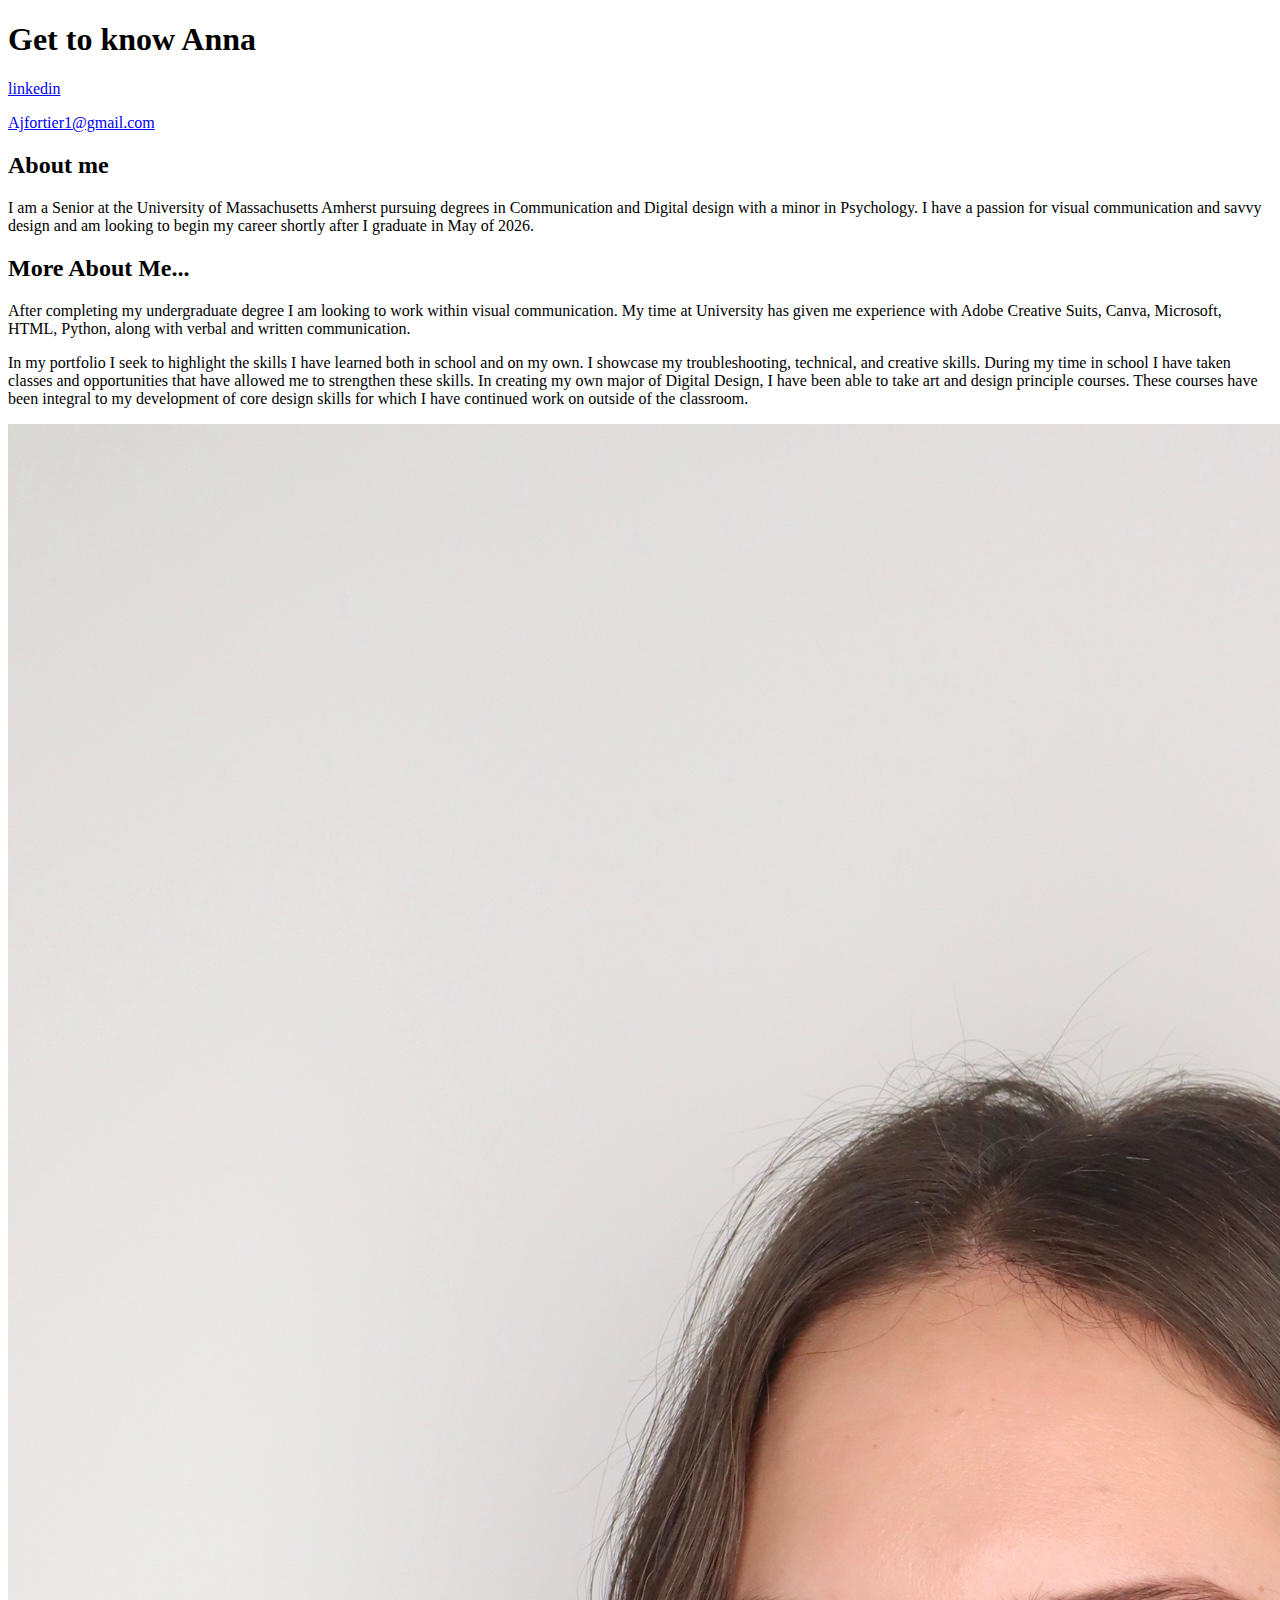
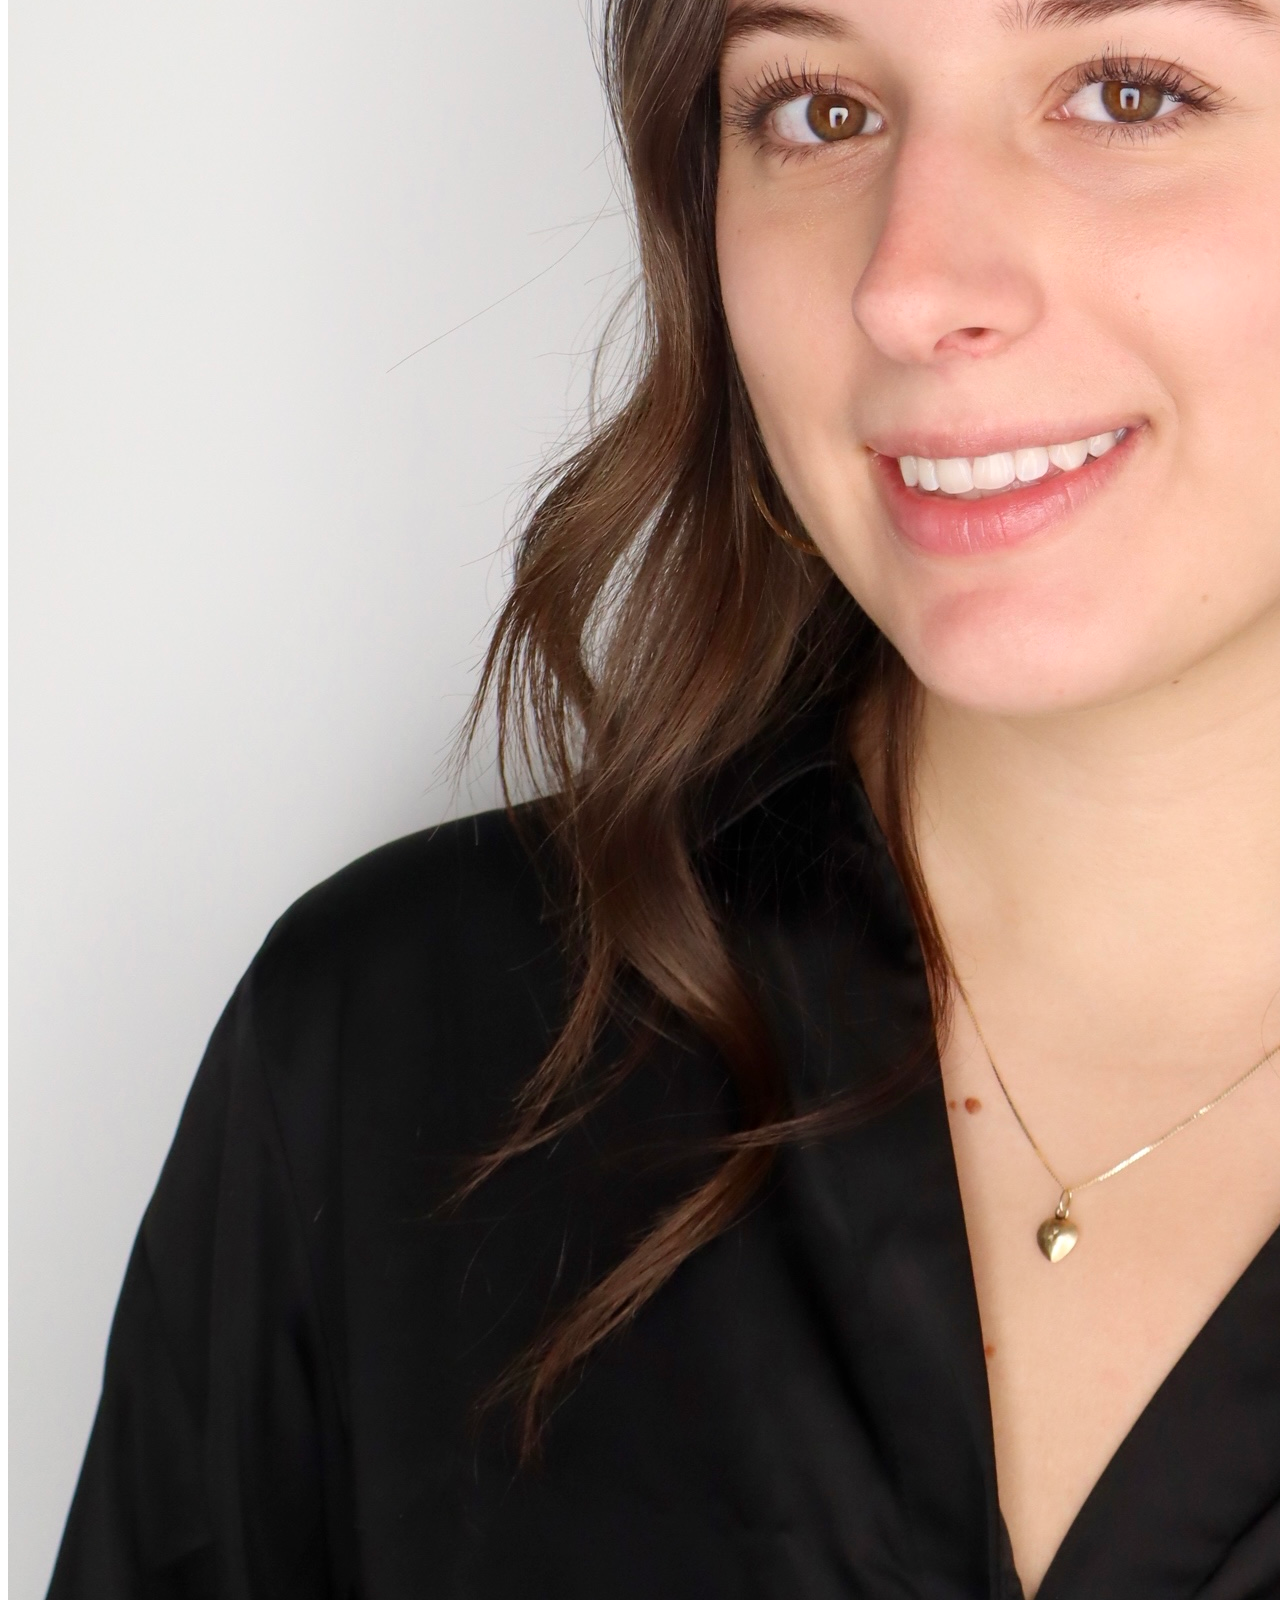
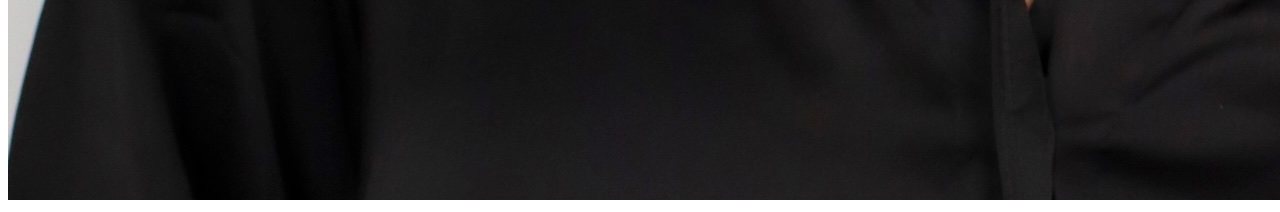
<file: exercise1.html>
<!DOCTYPE html>
<html lang="en">

    <head>
        <meta charset="UTF-8">
        <title>
            Anna Fortier's Bio - Exercise #1
        </title>
    </head>

    <body>

        <h1>
            Get to know Anna
        </h1>
<p>
     <a href="https://www.linkedin.com/in/anna-fortier-131306271/">
        linkedin
     </a>

</p>

<p>
    <a href="mailto:ajfortier@umass.edu">
            Ajfortier1@gmail.com
        </a>
</p>
        
        <h2>
            About me
        </h2>
        <p>
            I am a Senior at the University of Massachusetts Amherst pursuing degrees in Communication and Digital design with a minor in Psychology. I have a passion for visual communication and savvy design and am looking to begin my career shortly after I graduate in May of 2026.  
        </p>

        <h2>
            More About Me... 
        </h2>
        <p>
            After completing my undergraduate degree I am looking to work within visual communication. My time at University has given me experience with Adobe Creative Suits, Canva, Microsoft, HTML, Python, along with verbal and written communication. 
        </p>
        <p>
            In my portfolio I seek to highlight the skills I have learned both in school and on my own. I showcase my troubleshooting, technical, and creative skills. During my time in school I have taken classes and opportunities that have allowed me to strengthen these skills. In creating my own major of Digital Design, I have been able to take art and design principle courses. These courses have been integral to my development of core design skills for which I have continued work on outside of the classroom. 
        </p>

        <img src="../images/headshot.JPG" alt="A headshot of Anna in business casual clothing">




    </body>



</html>
</file>
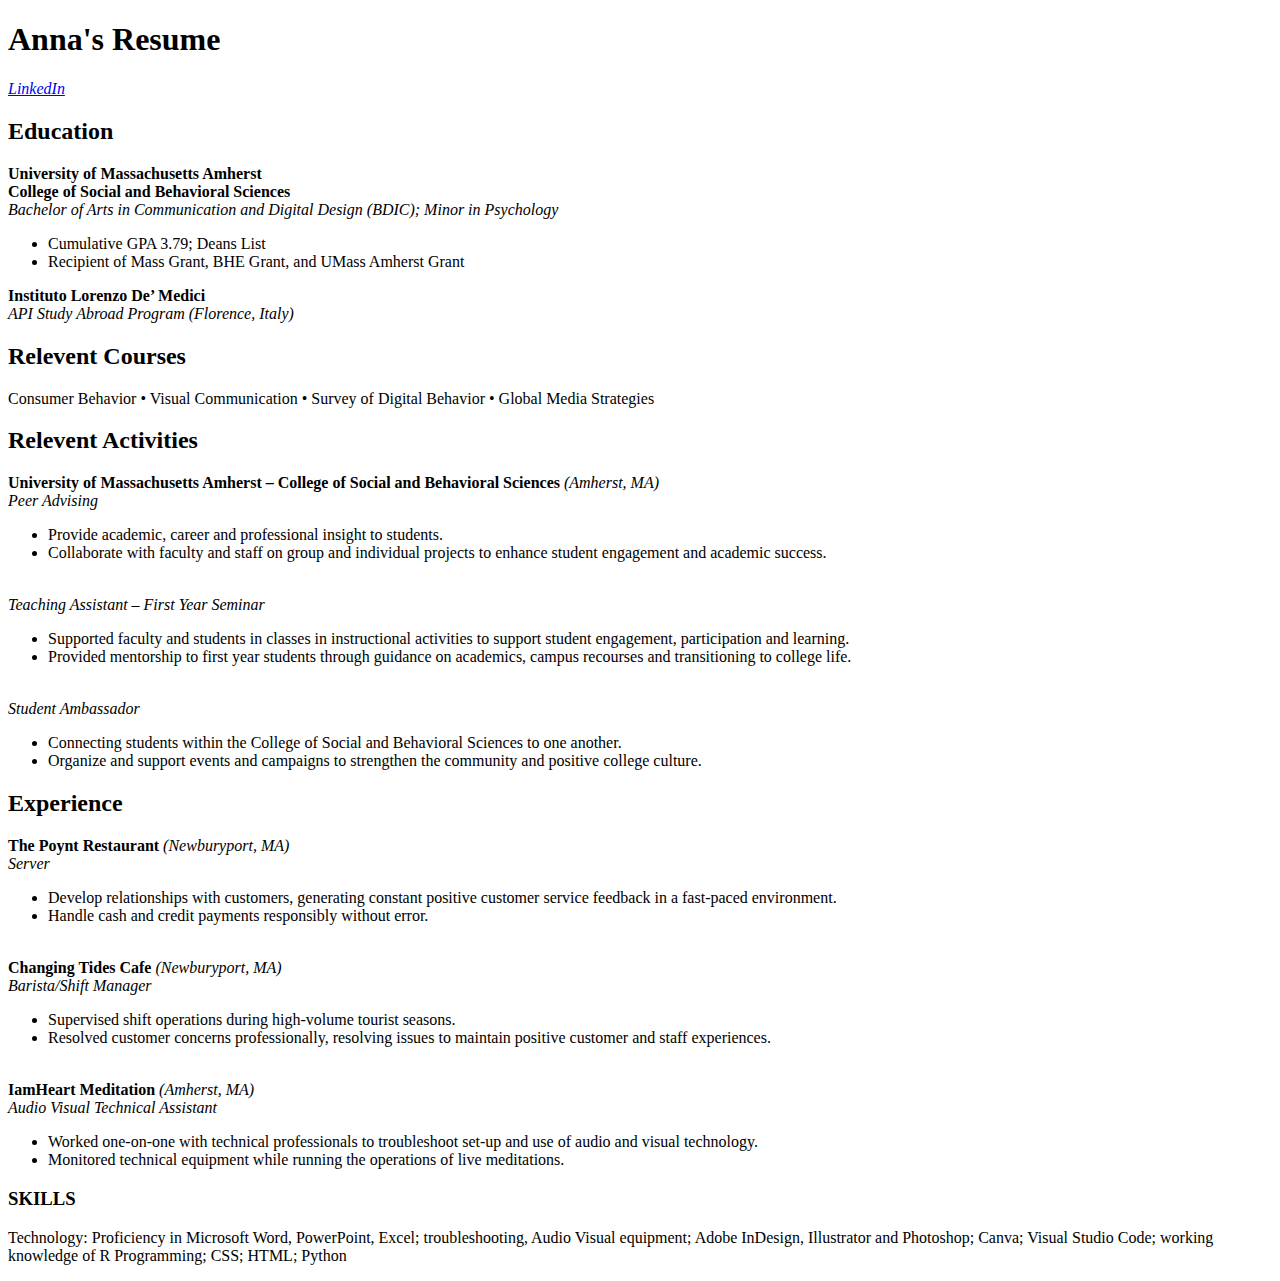
<file: exercise2.html>
<!DOCTYPE html>
<html lang="en">

<head>
    <title>
        Fortier-Resume
    </title>
</head>

<body>

  <h1>
    Anna's Resume
  </h1>  

  
    <address>
<p>
         <a href="https://www.linkedin.com/in/anna-fortier-131306271/">
        LinkedIn
     </a>
  </p>
    </address>
  
<h2>
    Education
</h2>

<p>
<b> University of Massachusetts Amherst	<br> College of Social and Behavioral Sciences</b> <br>
<i>    Bachelor of Arts in Communication and Digital Design (BDIC); Minor in Psychology</i>
<ul>
    <li>Cumulative GPA 3.79; Deans List</li>
    <li>Recipient of Mass Grant, BHE Grant, and UMass Amherst Grant</li>
</ul>
<b>
    Instituto Lorenzo De’ Medici</b> <br> <i>API Study Abroad Program (Florence, Italy)</i>



</p> 

 <h2>
    Relevent Courses 
</h2>
<p>
Consumer Behavior • Visual Communication • Survey of Digital Behavior • Global Media Strategies
</p>



<h2>
    Relevent Activities
</h2>
<p>
<b>University of Massachusetts Amherst – College of Social and Behavioral Sciences</b> <i>(Amherst, MA)</i> 
<br>
<i>Peer Advising</i>
<br>
<ul>
    <li>Provide academic, career and professional insight to students.</li>
    <li>Collaborate with faculty and staff on group and individual projects to enhance student engagement and academic success.</li>
</ul>
<br>
<i>Teaching Assistant – First Year Seminar</i>
<br>
<ul>
    <li>Supported faculty and students in classes in instructional activities to support student engagement, participation and learning. </li>
    <li>Provided mentorship to first year students through guidance on academics, campus recourses and transitioning to college life. </li>
</ul>
<br>
<i>Student Ambassador</i>
<ul>
    <li>Connecting students within the College of Social and Behavioral Sciences to one another.</li>
    <li>Organize and support events and campaigns to strengthen the community and positive college culture.</li>
</ul>

</p>

<h2>
    Experience 
</h2>
<p>
<b>The Poynt Restaurant</b> <i>(Newburyport, MA)</i>
<br>
<i>Server</i>
<ul>
    <li>Develop relationships with customers, generating constant positive customer service feedback in a fast-paced environment.</li>
    <li>Handle cash and credit payments responsibly without error.</li>
</ul>
<br>
<b>Changing Tides Cafe</b> <i>(Newburyport, MA)</i>
<br>
<i>Barista/Shift Manager</i>
<br>
<ul>
    <li>Supervised shift operations during high-volume tourist seasons.</li>
    <li>Resolved customer concerns professionally, resolving issues to maintain positive customer and staff experiences.</li>
</ul>
<br>
<b>IamHeart Meditation</b> <i>(Amherst, MA)</i>
<br>
<i>Audio Visual Technical Assistant</i>
<ul>
    <li>Worked one-on-one with technical professionals to troubleshoot set-up and use of audio and visual technology.</li>
    <li>Monitored technical equipment while running the operations of live meditations.</li>
</ul>

</p>

<h3>
    SKILLS
</h3>
<p>
    Technology: Proficiency in Microsoft Word, PowerPoint, Excel; troubleshooting, Audio Visual equipment; Adobe InDesign, Illustrator and Photoshop; Canva; Visual Studio Code; working knowledge of R Programming; CSS; HTML; Python
</p>






</body>



</html>
</file>
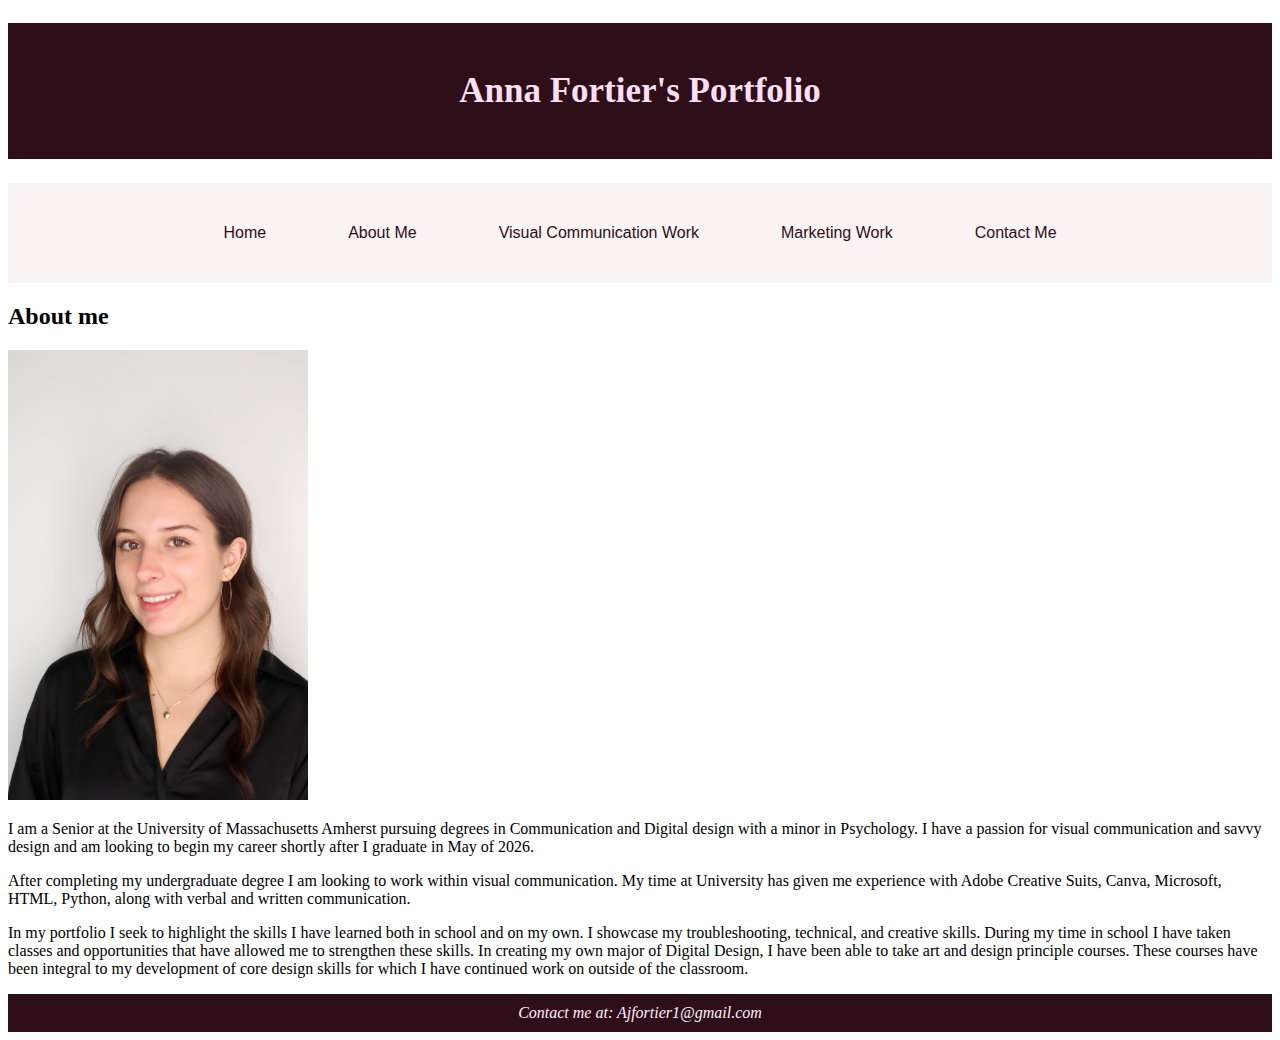
<file: exercises/aboutme.html>
<!DOCTYPE html>
<html lang="en">

<head>
    <meta charset="UTF-8">
    <metaname=”viewport”content=”width=device-width, initial-scale=1.0″></metaname>
    <title>
        About Me
    </title>

    <link rel="stylesheet" href="css/portfolio.css">
</head>

<body>
    <header>
        <h1>
                Anna Fortier's Portfolio 
            </h1>

            <nav>
                <ul>
                    <li><a href="portfolio.html">Home</a></li>
                    <li><a href="aboutme.html">About Me</a>
                    <li><a href="#">Visual Communication Work</a></li>
                    <li><a href="#">Marketing Work</a></li>
                    <li><a href="#">Contact Me</a></li>
                </ul>
            </nav>
    </header>


  

     
        
        <h2 class="aboutme1">
            About me
        </h2>
        
        <div class="writing">   
        
            <img class="headshot" src="../images/headshot.smaller.jpg" alt="">

        <p>
            I am a Senior at the University of Massachusetts Amherst pursuing degrees in Communication and Digital design with a minor in Psychology. I have a passion for visual communication and savvy design and am looking to begin my career shortly after I graduate in May of 2026.  
        </p>
       
        
        
        
       <p>
            After completing my undergraduate degree I am looking to work within visual communication. My time at University has given me experience with Adobe Creative Suits, Canva, Microsoft, HTML, Python, along with verbal and written communication. 
        </p>
        
        <p>
            In my portfolio I seek to highlight the skills I have learned both in school and on my own. I showcase my troubleshooting, technical, and creative skills. During my time in school I have taken classes and opportunities that have allowed me to strengthen these skills. In creating my own major of Digital Design, I have been able to take art and design principle courses. These courses have been integral to my development of core design skills for which I have continued work on outside of the classroom. 
        </p>


 
    <footer>
        <address>
            Contact me at: Ajfortier1@gmail.com 
        </address>
    </footer>



        </div>
        
       

    
       

  
       
</body>
</file>
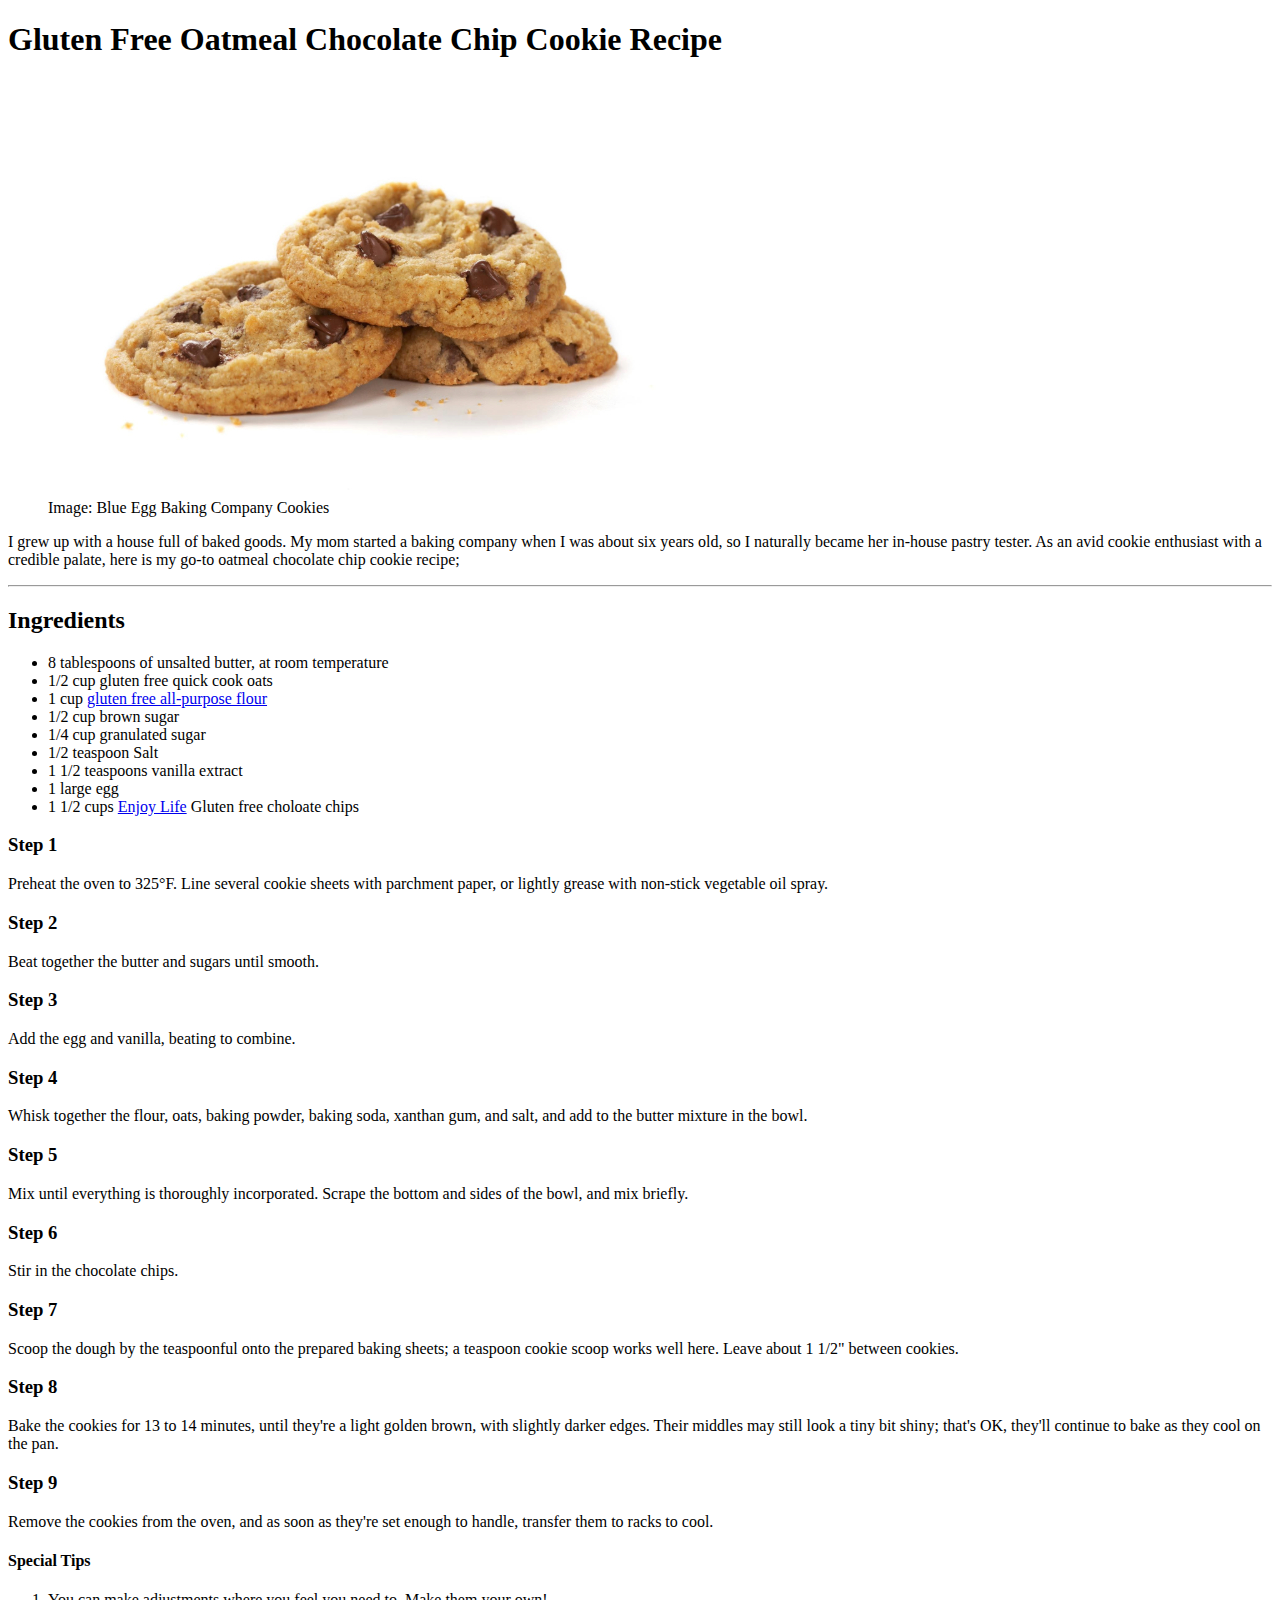
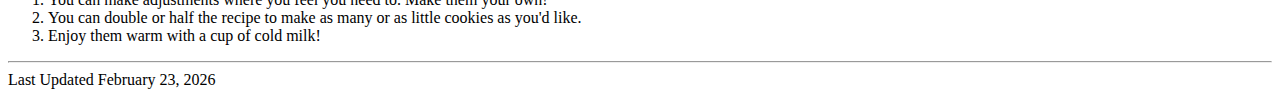
<file: exercises/checkin1.html>
<!DOCTYPE html>
<html lang="en">

<head>
<title>
    GF Oatmeal Chocolate Chip Cookie Recipe
</title>
<meta charset="UTF-8" >

</head>


<body>

    <main>

   
    <h1>
    Gluten Free Oatmeal Chocolate Chip Cookie Recipe
    </h1>

    <figure>
        <img src="../images/cookie.jpg" alt="Cookies from a Blue Egg Baking Company chocolate chip cookies sources from Tracey Fortier's Facebook">
            <figcaption>
                Image: Blue Egg Baking Company Cookies                
            </figcaption>
        </figure>
    <p>
        I grew up with a house full of baked goods. My mom started a baking company when I was about six years old, so I naturally became her in-house pastry tester. As an avid cookie enthusiast with a credible palate, here is my go-to oatmeal chocolate chip cookie recipe;
    </p>

    <hr>
    
    <h2>
        Ingredients
    </h2>


    <ul>
        <li>
            8 tablespoons of unsalted butter, at room temperature
        </li>

        <li>
            1/2 cup gluten free quick cook oats
        </li>

        <li>
            1 cup <a href="https://shop.kingarthurbaking.com/items/gluten-free-all-purpose-flour?_gl=1*15t5cw1*_gcl_au*MTczNDYzODU4Ny4xNzcxODEyOTIw*_ga*MTkzMzI1NzkxOS4xNzcxODEyOTIw*_ga_1ZJWCQGS21*czE3NzE4MTI5MTkkbzEkZzEkdDE3NzE4MTMxNzckajYwJGwwJGgw">gluten free all-purpose flour</a>
        </li>

        <li>
          1/2 cup brown sugar
        </li>

        <li>
            1/4 cup granulated sugar
        </li>

        <li>
            1/2 teaspoon Salt    
        </li>

        <li>
            1 1/2 teaspoons vanilla extract
        </li>

        <li>
            1 large egg
        </li>

        <li>
           1 1/2 cups <a href="https://thrivemarket.com/p/enjoy-life-semi-sweet-chocolate-mini-chips?utm_source=google&utm_medium=pla&region_id=15">Enjoy Life</a> Gluten free choloate chips
        </li>
    </ul>


    
    



    <h3>
        Step 1
    </h3>
    <p>
        Preheat the oven to 325°F. Line several cookie sheets with parchment paper, or lightly grease with non-stick vegetable oil spray.
    </p>


    <h3>
        Step 2
    </h3>

    <p>
        Beat together the butter and sugars until smooth.
    </p>

    <h3>
        Step 3
    </h3>
<p>
        Add the egg and vanilla, beating to combine.

</p>


    <h3>
        Step 4
    </h3>

    <p>
        Whisk together the flour, oats, baking powder, baking soda, xanthan gum, and salt, and add to the butter mixture in the bowl.
    </p>


    <h3>
        Step 5
    </h3>

    <p>
        Mix until everything is thoroughly incorporated. Scrape the bottom and sides of the bowl, and mix briefly.
    </p>


    <h3>
        Step 6
    </h3>

    <p>
        Stir in the chocolate chips.
    </p>

    <h3>
        Step 7
    </h3>

    <p>
        Scoop the dough by the teaspoonful onto the prepared baking sheets; a teaspoon cookie scoop works well here. Leave about 1 1/2" between cookies.
    </p>

    <h3>
        Step 8
    </h3>

    <p>
        Bake the cookies for 13 to 14 minutes, until they're a light golden brown, with slightly darker edges. Their middles may still look a tiny bit shiny; that's OK, they'll continue to bake as they cool on the pan.
    </p>


    <h3>
      Step 9  
    </h3>

    <p>
        Remove the cookies from the oven, and as soon as they're set enough to handle, transfer them to racks to cool.
    </p>
    
  <h4>
    Special Tips 
  </h4>

  <ol>
    <li>
        You can make adjustments where you feel you need to. Make them your own!
    </li>

    <li>
        You can double or half the recipe to make as many or as little cookies as you'd like. 
    </li>

    <li>
        Enjoy them warm with a cup of cold milk!
    </li>
  </ol>
   
<hr>
 </main>



<footer>
Last Updated February 23, 2026
</footer>

</body>
</html>
</file>
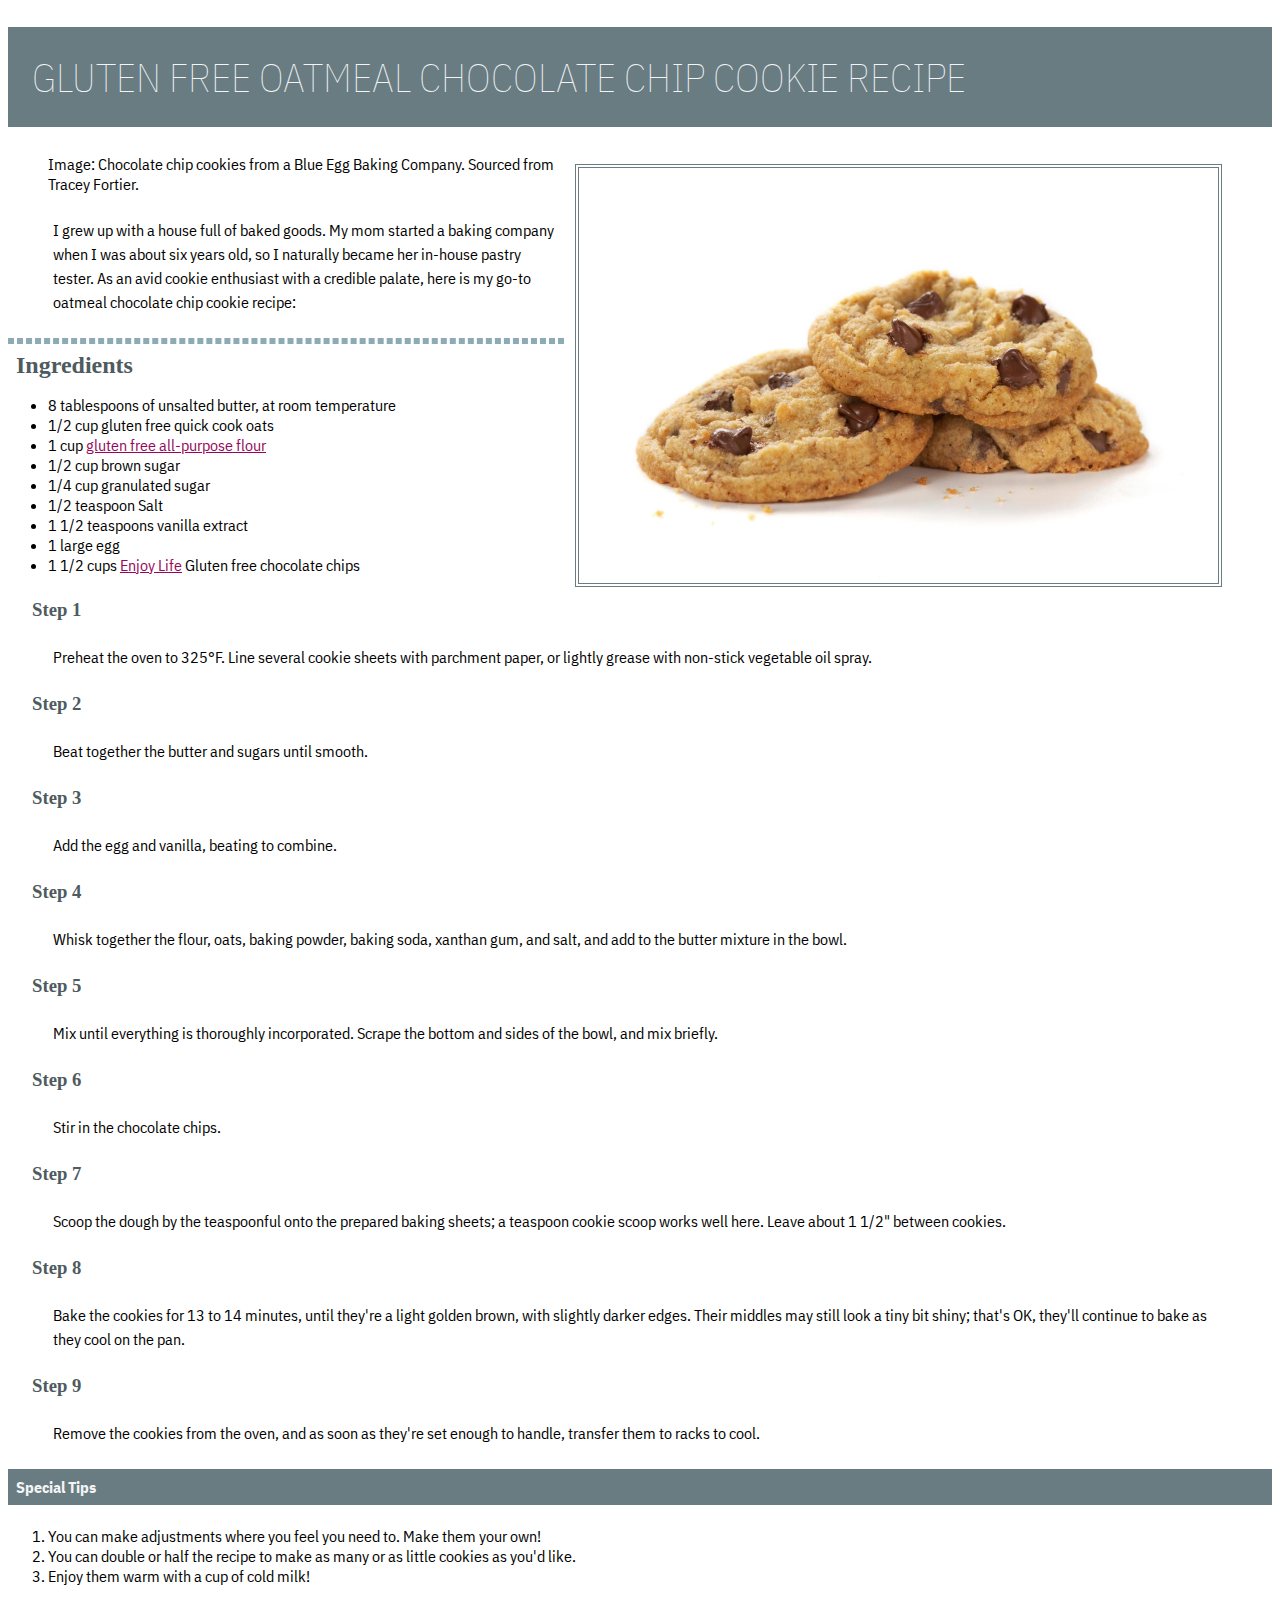
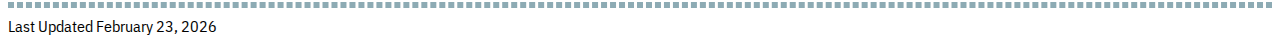
<file: exercises/checkin2.html>
<!DOCTYPE html>
<html lang="en">

<head>
<title>
    GF Oatmeal Chocolate Chip Cookie Recipe
</title>
<meta charset="UTF-8" >

<link rel="stylesheet" href="css/checkin2.css">

<link rel="preconnect" href="https://fonts.googleapis.com">
<link rel="preconnect" href="https://fonts.gstatic.com" crossorigin>
<link href="https://fonts.googleapis.com/css2?family=IBM+Plex+Sans+Condensed:ital,wght@0,100;0,200;0,300;0,400;0,500;0,600;0,700;1,100;1,200;1,300;1,400;1,500;1,600;1,700&display=swap" rel="stylesheet">

</head>


<body>

    <main>

    <h1>
    Gluten Free Oatmeal Chocolate Chip Cookie Recipe
    </h1>
    

    <figure>
        <img src="../images/cookie.jpg" alt="Stack of three oatmeal chocolate chip cookies">
            <figcaption>
                Image: Chocolate chip cookies from a Blue Egg Baking Company. Sourced from Tracey Fortier.                 
            </figcaption>
        </figure>
    <p>
        I grew up with a house full of baked goods. My mom started a baking company when I was about six years old, so I naturally became her in-house pastry tester. As an avid cookie enthusiast with a credible palate, here is my go-to oatmeal chocolate chip cookie recipe:
    </p>

    <hr>
    
    <h2>
        Ingredients
    </h2>


    <ul>
        <li>
            8 tablespoons of unsalted butter, at room temperature
        </li>

        <li>
            1/2 cup gluten free quick cook oats
        </li>

        <li>
            1 cup <a href="https://shop.kingarthurbaking.com/items/gluten-free-all-purpose-flour?_gl=1*15t5cw1*_gcl_au*MTczNDYzODU4Ny4xNzcxODEyOTIw*_ga*MTkzMzI1NzkxOS4xNzcxODEyOTIw*_ga_1ZJWCQGS21*czE3NzE4MTI5MTkkbzEkZzEkdDE3NzE4MTMxNzckajYwJGwwJGgw">gluten free all-purpose flour</a>
        </li>

        <li>
          1/2 cup brown sugar
        </li>

        <li>
            1/4 cup granulated sugar
        </li>

        <li>
            1/2 teaspoon Salt    
        </li>

        <li>
            1 1/2 teaspoons vanilla extract
        </li>

        <li>
            1 large egg
        </li>

        <li>
           1 1/2 cups <a href="https://thrivemarket.com/p/enjoy-life-semi-sweet-chocolate-mini-chips?utm_source=google&utm_medium=pla&region_id=15">Enjoy Life</a> Gluten free chocolate chips
        </li>
    </ul>


    
    



    <h3>
        Step 1
    </h3>
    <p>
        Preheat the oven to 325°F. Line several cookie sheets with parchment paper, or lightly grease with non-stick vegetable oil spray.
    </p>


    <h3>
        Step 2
    </h3>

    <p>
        Beat together the butter and sugars until smooth.
    </p>

    <h3>
        Step 3
    </h3>
<p>
        Add the egg and vanilla, beating to combine.

</p>


    <h3>
        Step 4
    </h3>

    <p>
        Whisk together the flour, oats, baking powder, baking soda, xanthan gum, and salt, and add to the butter mixture in the bowl.
    </p>


    <h3>
        Step 5
    </h3>

    <p>
        Mix until everything is thoroughly incorporated. Scrape the bottom and sides of the bowl, and mix briefly.
    </p>


    <h3>
        Step 6
    </h3>

    <p>
        Stir in the chocolate chips.
    </p>

    <h3>
        Step 7
    </h3>

    <p>
        Scoop the dough by the teaspoonful onto the prepared baking sheets; a teaspoon cookie scoop works well here. Leave about 1 1/2" between cookies.
    </p>

    <h3>
        Step 8
    </h3>

    <p>
        Bake the cookies for 13 to 14 minutes, until they're a light golden brown, with slightly darker edges. Their middles may still look a tiny bit shiny; that's OK, they'll continue to bake as they cool on the pan.
    </p>


    <h3>
      Step 9  
    </h3>

    <p>
        Remove the cookies from the oven, and as soon as they're set enough to handle, transfer them to racks to cool.
    </p>
    
  <h4>
    Special Tips 
  </h4>

  <ol>
    <li>
        You can make adjustments where you feel you need to. Make them your own!
    </li>

    <li>
        You can double or half the recipe to make as many or as little cookies as you'd like. 
    </li>

    <li>
        Enjoy them warm with a cup of cold milk!
    </li>
  </ol>
   
<hr>
 </main>



<footer>
Last Updated February 23, 2026
</footer>

</body>
</html>
</file>
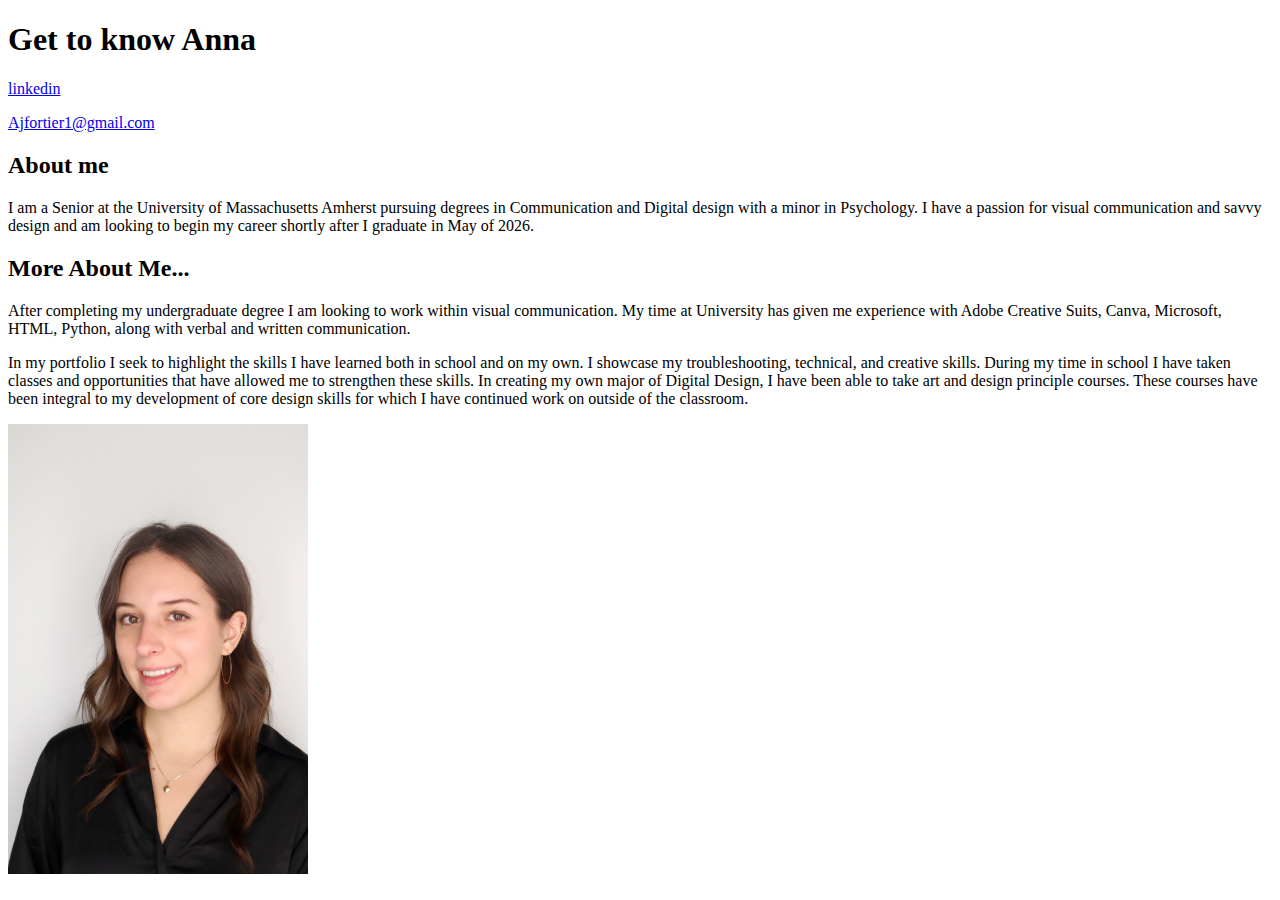
<file: exercises/exercise1.html>
<!DOCTYPE html>
<html lang="en">

    <head>
        <meta charset="UTF-8">
        <title>
            Anna Fortier's Bio - Exercise #1
        </title>
    </head>

    <body>

        <h1>
            Get to know Anna
        </h1>
<p>
     <a href="https://www.linkedin.com/in/anna-fortier-131306271/">
        linkedin
     </a>

</p>

<p>
    <a href="mailto:ajfortier@umass.edu">
            Ajfortier1@gmail.com
        </a>
</p>
        
        <h2>
            About me
        </h2>
        <p>
            I am a Senior at the University of Massachusetts Amherst pursuing degrees in Communication and Digital design with a minor in Psychology. I have a passion for visual communication and savvy design and am looking to begin my career shortly after I graduate in May of 2026.  
        </p>

        <h2>
            More About Me... 
        </h2>
        <p>
            After completing my undergraduate degree I am looking to work within visual communication. My time at University has given me experience with Adobe Creative Suits, Canva, Microsoft, HTML, Python, along with verbal and written communication. 
        </p>
        <p>
            In my portfolio I seek to highlight the skills I have learned both in school and on my own. I showcase my troubleshooting, technical, and creative skills. During my time in school I have taken classes and opportunities that have allowed me to strengthen these skills. In creating my own major of Digital Design, I have been able to take art and design principle courses. These courses have been integral to my development of core design skills for which I have continued work on outside of the classroom. 
        </p>

        <img src="../images/headshot.smaller.jpg" alt="A headshot of Anna in business casual clothing">




    </body>



</html>
</file>
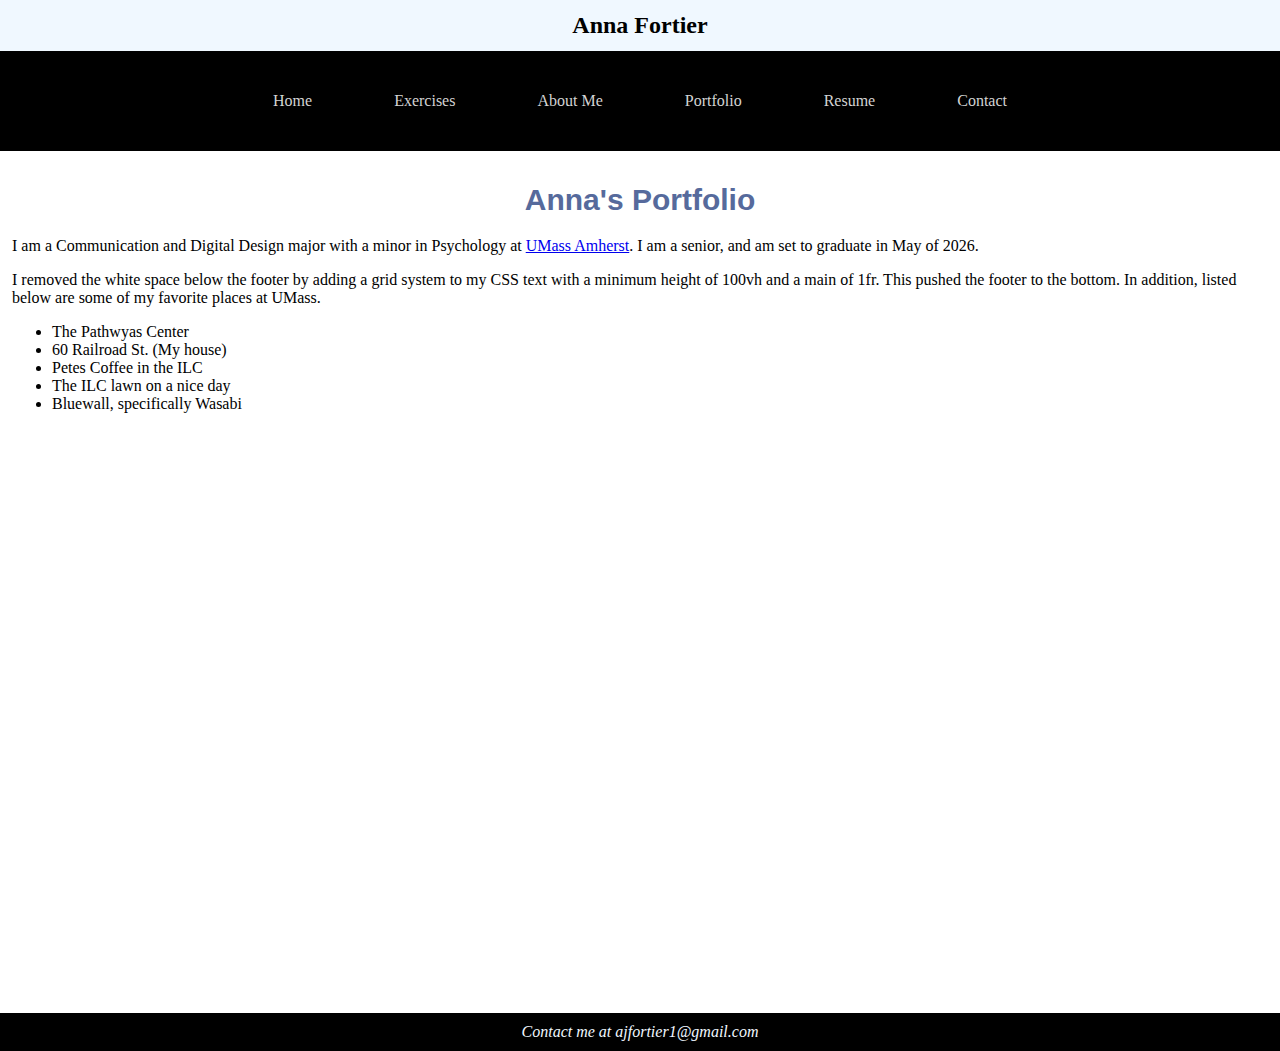
<file: exercises/exercise10.html>
<!DOCTYPE html>
<html lang="en">

<head>
    <meta charset="UTF-8">
    <title>
        Exercise 10: CSS Navbar
    </title>

    <link rel="stylesheet" href="css/exercise10.css">
</head>

<body>


<header>
        <h2>Anna Fortier</h2>
        <nav>
            <ul>
                <li><a href="#">Home</a></li>
                <li><a href="index.html">Exercises</a></li>
                <li><a href="#">About Me</a></li>
                <li><a href="#">Portfolio</a></li>
                <li><a href="exercise2.html">Resume</a></li>
                <li><a href="#">Contact</a></li>
            </ul>
        </nav>
    </header>

<div class="wrapper">

 <main>
        <h1>Anna's Portfolio</h1>
        <p>I am a Communication and Digital Design major with a minor in Psychology at <a href="https://www.umass.edu">UMass Amherst</a>. I am a senior, and am set to graduate in May of 2026.</p>
        <p>I removed the white space below the footer by adding a grid system to my CSS text with a minimum height of 100vh and a main of 1fr. This pushed the footer to the bottom.  In addition, listed below are some of my favorite places at UMass.</p>
        <ul>
            <li>The Pathwyas Center</li>
            <li>60 Railroad St. (My house)</li>
            <li>Petes Coffee in the ILC</li>
            <li>The ILC lawn on a nice day</li>
            <li>Bluewall, specifically Wasabi</li>
        </ul>

    </main>


    <footer>
        <address>Contact me at ajfortier1@gmail.com</address>
    </footer>

</div>
   


    
    



</body>
</file>
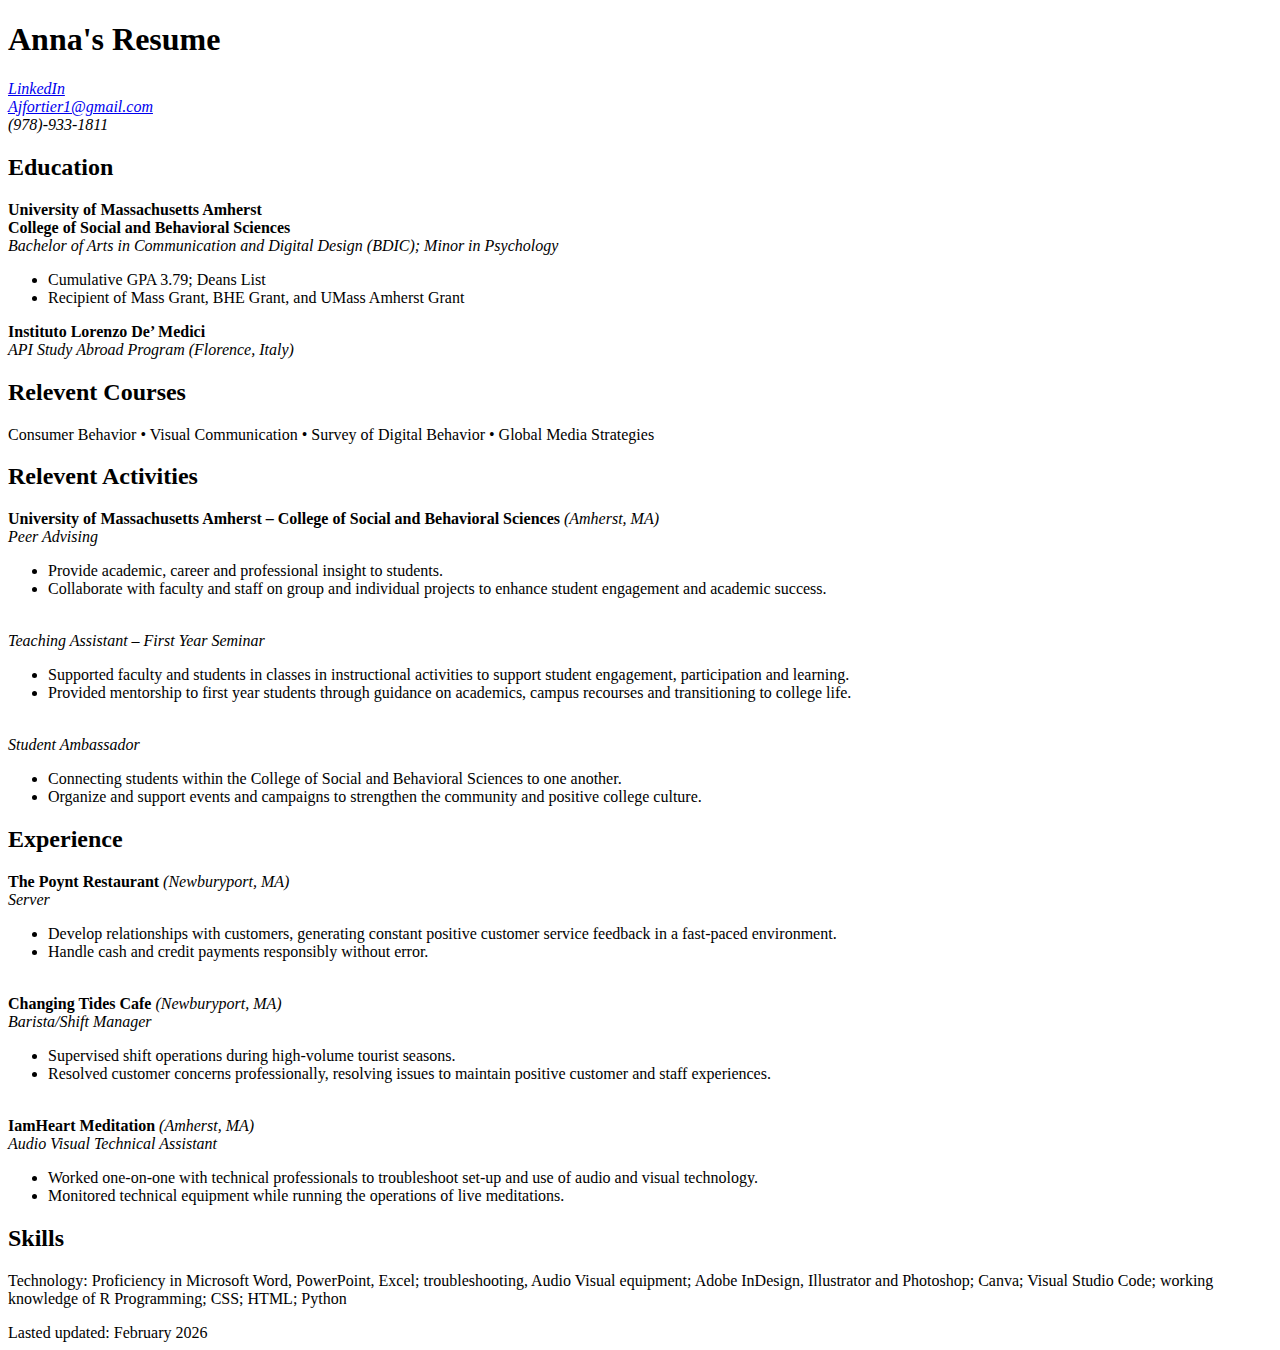
<file: exercises/exercise2.html>
<!DOCTYPE html>
<html lang="en">

<head>
    <title>
        Fortier-Resume
    </title>
</head>
<main>


  <h1>
    Anna's Resume
  </h1>  


<address>
             <a href="https://www.linkedin.com/in/anna-fortier-131306271/">
        LinkedIn
     </a>
     <br>
 <a href="mailto:ajfortier@umass.edu">
            Ajfortier1@gmail.com
        </a>
        <br>
        (978)-933-1811
</address>

 

  
<h2>
    Education
</h2>

<b> University of Massachusetts Amherst	<br> College of Social and Behavioral Sciences</b> <br>
<i>    Bachelor of Arts in Communication and Digital Design (BDIC); Minor in Psychology</i>
<ul>
    <li>Cumulative GPA 3.79; Deans List</li>
    <li>Recipient of Mass Grant, BHE Grant, and UMass Amherst Grant</li>
</ul>
<b>
    Instituto Lorenzo De’ Medici</b> <br> <i>API Study Abroad Program (Florence, Italy)</i>


 <h2>
    Relevent Courses 
</h2>

<p>
Consumer Behavior • Visual Communication • Survey of Digital Behavior • Global Media Strategies
</p>



<h2>
    Relevent Activities
</h2>

<b>University of Massachusetts Amherst – College of Social and Behavioral Sciences</b> <i>(Amherst, MA)</i> 
<br>
<i>Peer Advising</i>
<br>
<ul>
    <li>Provide academic, career and professional insight to students.</li>
    <li>Collaborate with faculty and staff on group and individual projects to enhance student engagement and academic success.</li>
</ul>
<br>
<i>Teaching Assistant – First Year Seminar</i>
<br>
<ul>
    <li>Supported faculty and students in classes in instructional activities to support student engagement, participation and learning. </li>
    <li>Provided mentorship to first year students through guidance on academics, campus recourses and transitioning to college life. </li>
</ul>
<br>
<i>Student Ambassador</i>
<ul>
    <li>Connecting students within the College of Social and Behavioral Sciences to one another.</li>
    <li>Organize and support events and campaigns to strengthen the community and positive college culture.</li>
</ul>



<h2>
    Experience 
</h2>

<b>The Poynt Restaurant</b> <i>(Newburyport, MA)</i>
<br>
<i>Server</i>
<ul>
    <li>Develop relationships with customers, generating constant positive customer service feedback in a fast-paced environment.</li>
    <li>Handle cash and credit payments responsibly without error.</li>
</ul>
<br>
<b>Changing Tides Cafe</b> <i>(Newburyport, MA)</i>
<br>
<i>Barista/Shift Manager</i>
<br>
<ul>
    <li>Supervised shift operations during high-volume tourist seasons.</li>
    <li>Resolved customer concerns professionally, resolving issues to maintain positive customer and staff experiences.</li>
</ul>
<br>
<b>IamHeart Meditation</b> <i>(Amherst, MA)</i>
<br>
<i>Audio Visual Technical Assistant</i>
<ul>
    <li>Worked one-on-one with technical professionals to troubleshoot set-up and use of audio and visual technology.</li>
    <li>Monitored technical equipment while running the operations of live meditations.</li>
</ul>



<h2>
    Skills
</h2>
<p>
    Technology: Proficiency in Microsoft Word, PowerPoint, Excel; troubleshooting, Audio Visual equipment; Adobe InDesign, Illustrator and Photoshop; Canva; Visual Studio Code; working knowledge of R Programming; CSS; HTML; Python
</p>

</main>

<footer>
    Lasted updated: February 2026
</footer>


</body>



</html>
</file>
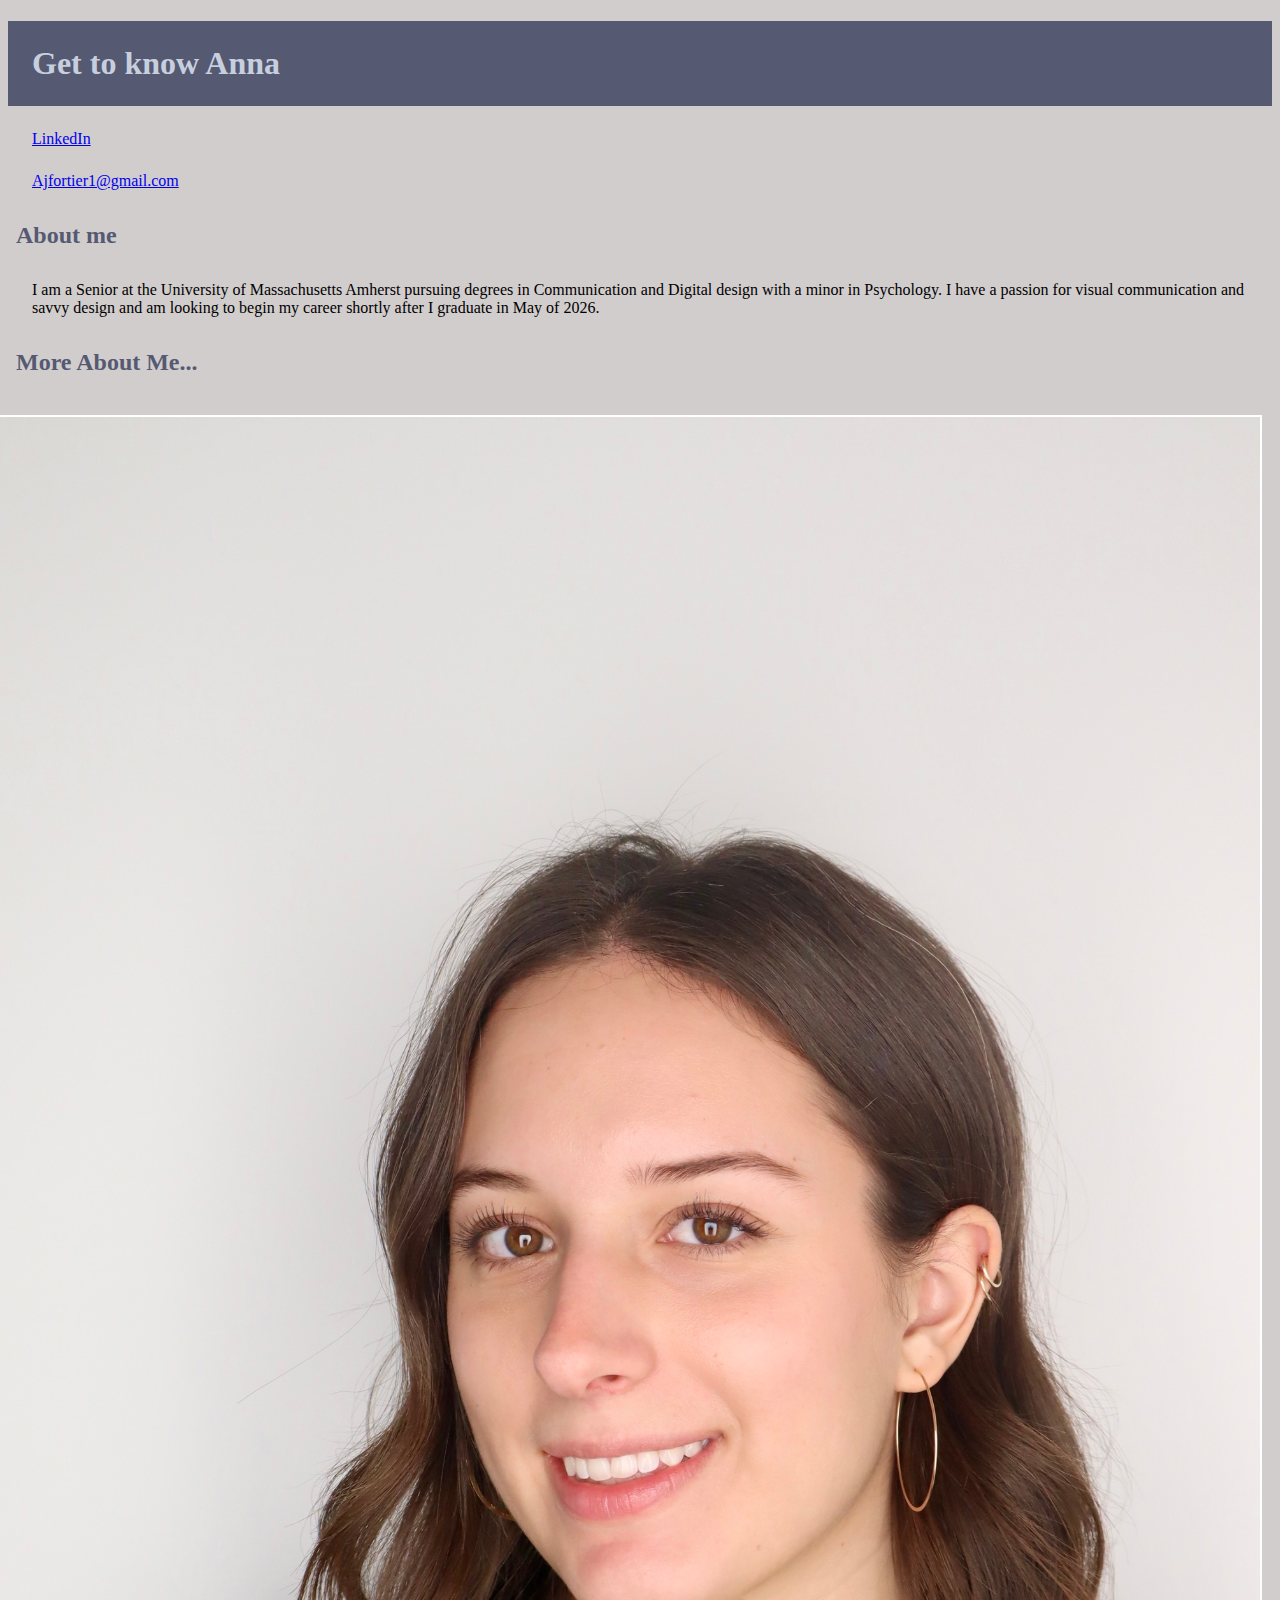
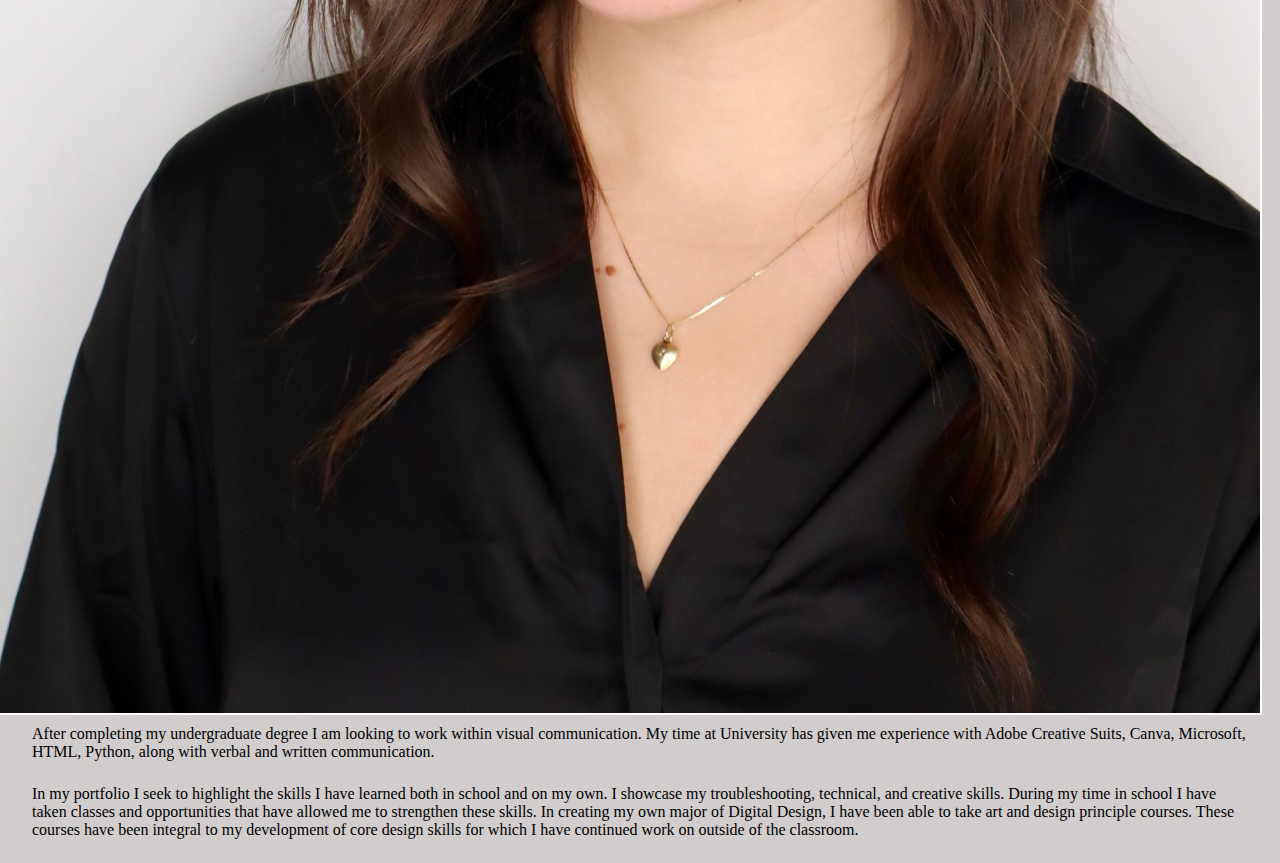
<file: exercises/exercise5-bonus.html>
<!DOCTYPE html>
<html lang="en">

    <head>
        <meta charset="UTF-8">
        <title>
            Anna Fortier's Bio - Exercise #1
        </title>

        <style>

            body{font-family: 'Times New Roman', Times, serif; background-color:rgb(210, 205, 205) ; }

            h1{color: #c7cfde; background-color: #555a72; padding: 1.5rem;}

            p{margin: 1.5rem;}

            img{ float: right; border: 2px #ffffff solid; /**controls border width, line style **/margin:.65rem; max-width: 100%;}

            h2{color: #555a72; padding: .5rem;}
        
        </style>
    </head>

    <body>

        <main>

       

        <h1>
            Get to know Anna
        </h1>
<p>
     <a href="https://www.linkedin.com/in/anna-fortier-131306271/">
        LinkedIn
     </a>

</p>

<p>
    <a href="mailto:ajfortier@umass.edu">
            Ajfortier1@gmail.com
        </a>
</p>
        
        <h2>
            About me
        </h2>
        <p>
            I am a Senior at the University of Massachusetts Amherst pursuing degrees in Communication and Digital design with a minor in Psychology. I have a passion for visual communication and savvy design and am looking to begin my career shortly after I graduate in May of 2026.  
        </p>

        <h2>
            More About Me... 
        </h2>
        <img src="../images/headshot.JPG" alt="A headshot of Anna in business casual clothing">



        <p>
            After completing my undergraduate degree I am looking to work within visual communication. My time at University has given me experience with Adobe Creative Suits, Canva, Microsoft, HTML, Python, along with verbal and written communication. 
        </p>
        <p>
            In my portfolio I seek to highlight the skills I have learned both in school and on my own. I showcase my troubleshooting, technical, and creative skills. During my time in school I have taken classes and opportunities that have allowed me to strengthen these skills. In creating my own major of Digital Design, I have been able to take art and design principle courses. These courses have been integral to my development of core design skills for which I have continued work on outside of the classroom. 
        </p>

       
       
        
 </main>
    </body>



</html>
</file>
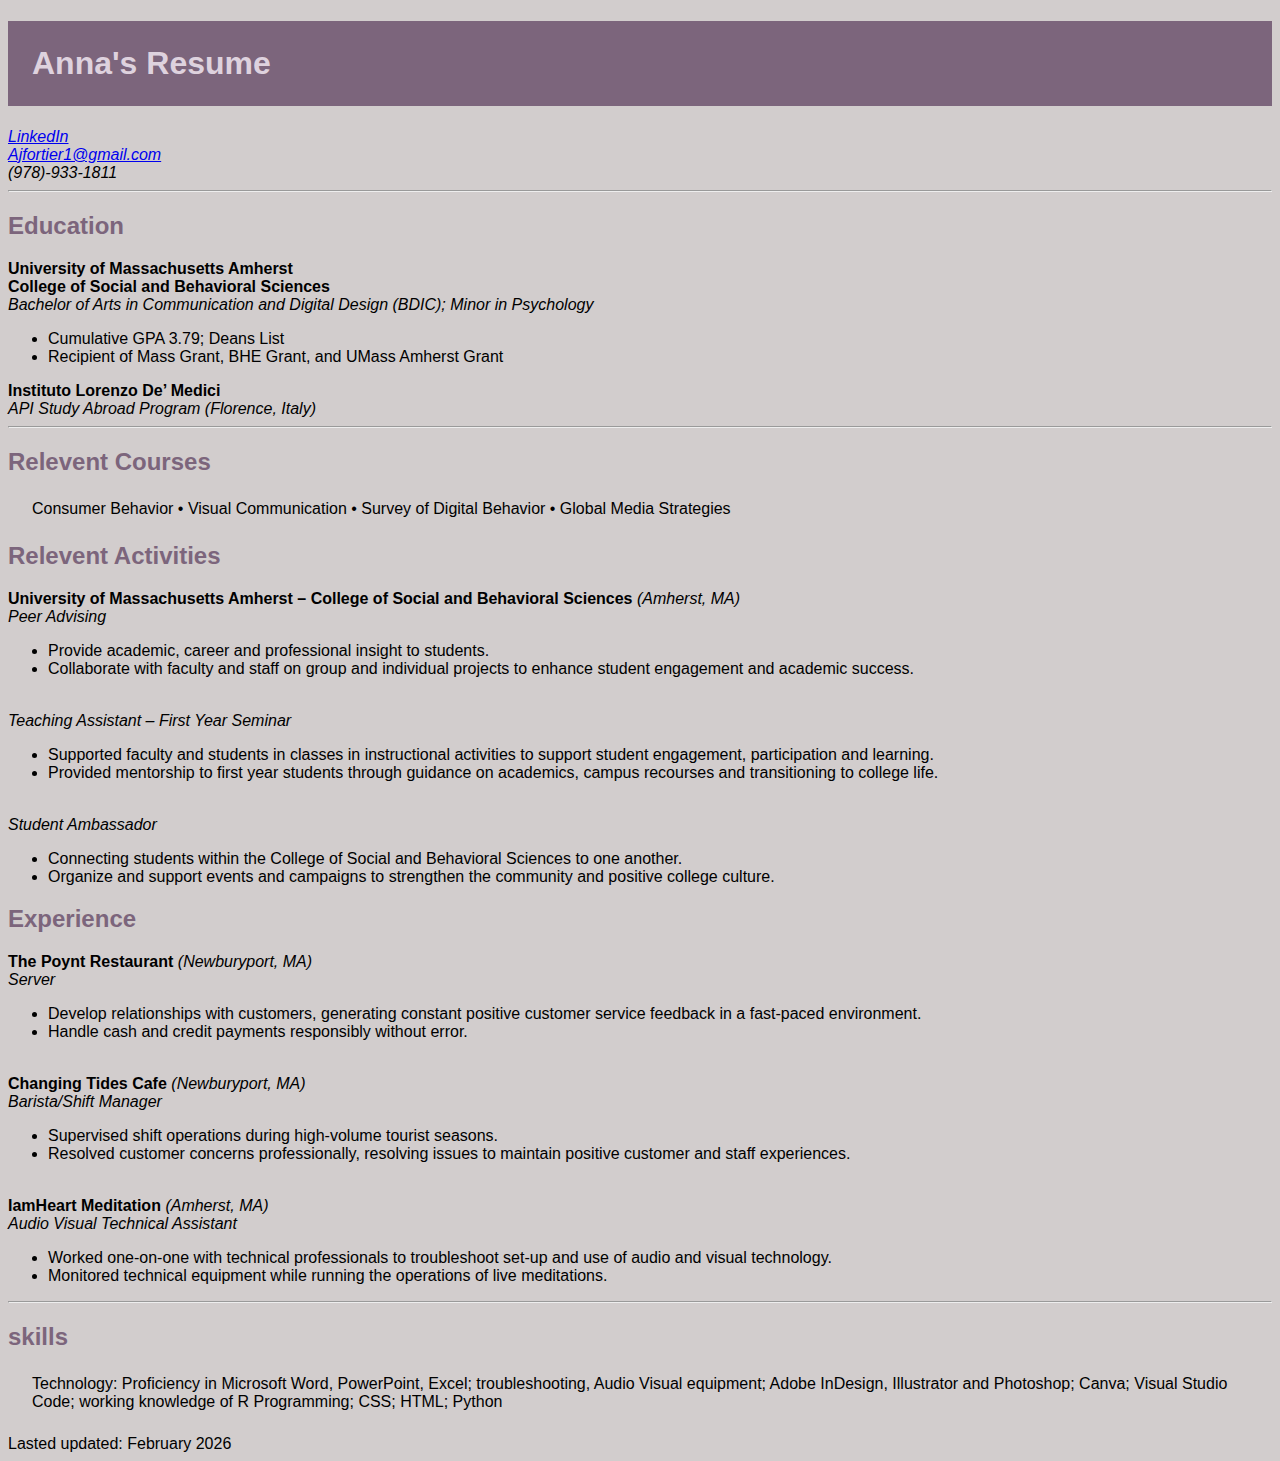
<file: exercises/exercise5-resume.html>
<!DOCTYPE html>
<html lang="en">


<head>
    
    <meta charset="UTF-8">
    <title>
        Fortier-Resume
    </title>
<link rel="stylesheet" href="css/exercise5-resume.css">

</head>
<main>


  <h1>
    Anna's Resume
  </h1>  


<address>
             <a href="https://www.linkedin.com/in/anna-fortier-131306271/">
        LinkedIn
     </a>
     <br>
 <a href="mailto:ajfortier@umass.edu">
            Ajfortier1@gmail.com
        </a>
        <br>
        (978)-933-1811
</address>

<hr>

 

  
<h2>
    Education
</h2>

<b> University of Massachusetts Amherst	<br> College of Social and Behavioral Sciences</b> <br>
<i>    Bachelor of Arts in Communication and Digital Design (BDIC); Minor in Psychology</i>
<ul>
    <li>Cumulative GPA 3.79; Deans List</li>
    <li>Recipient of Mass Grant, BHE Grant, and UMass Amherst Grant</li>
</ul>
<b>
    Instituto Lorenzo De’ Medici</b> <br> <i>API Study Abroad Program (Florence, Italy)</i>
<hr>

 <h2>
    Relevent Courses 
</h2>

<p>
Consumer Behavior • Visual Communication • Survey of Digital Behavior • Global Media Strategies
</p>



<h2>
    Relevent Activities
</h2>

<b>University of Massachusetts Amherst – College of Social and Behavioral Sciences</b> <i>(Amherst, MA)</i> 
<br>
<i>Peer Advising</i>
<br>
<ul>
    <li>Provide academic, career and professional insight to students.</li>
    <li>Collaborate with faculty and staff on group and individual projects to enhance student engagement and academic success.</li>
</ul>
<br>
<i>Teaching Assistant – First Year Seminar</i>
<br>
<ul>
    <li>Supported faculty and students in classes in instructional activities to support student engagement, participation and learning. </li>
    <li>Provided mentorship to first year students through guidance on academics, campus recourses and transitioning to college life. </li>
</ul>
<br>
<i>Student Ambassador</i>
<ul>
    <li>Connecting students within the College of Social and Behavioral Sciences to one another.</li>
    <li>Organize and support events and campaigns to strengthen the community and positive college culture.</li>
</ul>



<h2>
    Experience 
</h2>

<b>The Poynt Restaurant</b> <i>(Newburyport, MA)</i>
<br>
<i>Server</i>
<ul>
    <li>Develop relationships with customers, generating constant positive customer service feedback in a fast-paced environment.</li>
    <li>Handle cash and credit payments responsibly without error.</li>
</ul>
<br>
<b>Changing Tides Cafe</b> <i>(Newburyport, MA)</i>
<br>
<i>Barista/Shift Manager</i>
<br>
<ul>
    <li>Supervised shift operations during high-volume tourist seasons.</li>
    <li>Resolved customer concerns professionally, resolving issues to maintain positive customer and staff experiences.</li>
</ul>
<br>
<b>IamHeart Meditation</b> <i>(Amherst, MA)</i>
<br>
<i>Audio Visual Technical Assistant</i>
<ul>
    <li>Worked one-on-one with technical professionals to troubleshoot set-up and use of audio and visual technology.</li>
    <li>Monitored technical equipment while running the operations of live meditations.</li>
</ul>

<hr>

<h2>
    skills
</h2>
<p>
    Technology: Proficiency in Microsoft Word, PowerPoint, Excel; troubleshooting, Audio Visual equipment; Adobe InDesign, Illustrator and Photoshop; Canva; Visual Studio Code; working knowledge of R Programming; CSS; HTML; Python
</p>

</main>

<footer>
    Lasted updated: February 2026
</footer>


</body>



</html>
</file>
<file: exercises/css/portfolio.css>
.wrapper{
    display: grid; 
     grid-template-rows: 150px 2fr 2fr; 
     grid-template-columns:2fr 1fr 1fr 2fr;
     min-height: 100vh;
    border: none;
}

h1{
    color: #fcdff3;
    font-family: Cambria, Cochin, Georgia, Times, 'Times New Roman', serif;
    font-size: 35px;
    text-align: center;
    background-color: #2e0f19;
    padding: 3rem;
}

nav{
    grid-row: 2;
    font-family:'Gill Sans', 'Gill Sans MT', Calibri, 'Trebuchet MS', sans-serif;
}

nav li{
    list-style-type: none;
    background-color: rgb(250, 243, 243);
    margin: 1rem;
}

nav a{
     text-decoration: none;
     color: #2e0f19;
     padding: 25px;
}

nav a:hover{
    color: rgb(187, 10, 69);
    background-color: rgb(250, 243, 243);
}

nav ul{
    display: flex;
    justify-content: center;
    background-color: rgb(250, 243, 243);
    padding: 25px;
    margin: 0;
    flex-wrap: wrap;
}

header{
    grid-row: 1;
}

main{
    grid-row: 3;
    padding: 10px;
    justify-content: center;
}


footer{
    display: flex;
    justify-content: center;
    background-color: #2e0f19;
    color: rgb(255, 240, 251);
    padding: 10px;
    margin: 0;
    grid-row: 4/5;
    grid-column: 1/5;
}

.section1{
    background-color: blue;
    grid-row: 2/3;
    grid-column: 1/2;
}

.section2{
    background-color: red;
    grid-row: 2/3;
    grid-column: 2/3;
}

.section3{
    background-color: yellow;
    grid-row: 3/4;
    grid-column: 1/3;
}

.section4{
    background-color: green;
    grid-row: 3/4;
    grid-column: 3/5;
}

h2{
    grid-row:1/2 ;
    grid-column: 2/4;
}
</file>
<file: exercises/css/checkin2.css>
h2, h3{font-family: Cambria, Cochin, Georgia, Times, 'Times New Roman', serif;}
 
 
 body{font-family:"IBM Plex Sans Condensed", sans-serif;}
            h1{color: #f3f4f6; font-size:2.5rem; background-color: #687c82; padding: 1.5rem; text-transform: uppercase; font-family: "IBM Plex Sans Condensed", sans-serif;
  font-weight: 100;
  font-style:normal;}

            p{margin: 1.5rem;}

            p{padding-left: 1.3rem; padding-right: 1.3rem; line-height: 1.5rem; font-family: "IBM Plex Sans Condensed", sans-serif;}

            img{ float: right; border: 4px #687c82 double; /**controls border width, line style **/margin:.65rem; max-width: 100%;}

            h2{color: #4e5b5f; margin: .5rem;}

            h3{color: #4e5b5f; margin: 1.5rem;}

            h4{color: #f3f4f6; background-color: #687c82; padding: .5rem;}

            hr{border: dashed 
                #8dabb4; padding-left: .5rem; padding-right: .5rem;}

        a:link{color: #97075b}
        a:hover{color:rgb(45, 99, 99)}
        a:visited{color:#982020}
</file>
<file: exercises/css/exercise10.css>
h1{
    color: #566a9c;
    font-family: 'Gill Sans', 'Gill Sans MT', Calibri, 'Trebuchet MS', sans-serif;
    font-size: 30px;
    text-align: center;
}

.wrapper{
     display: grid; 
     grid-template-rows: auto auto 1fr auto; 
     min-height: 100vh;
     border: none;
    }

nav{
    grid-row: 2;
}

header{
    grid-row: 1;
}

main{
    grid-row: 3;
    padding: 12px;
    justify-content: center;

}


body{
    margin: 0;
}

h2{
    text-align: center; 
    background-color: aliceblue; 
    padding: 12px; 
    margin: 0px;
}


nav li{
    list-style-type: none;
    background-color: black;
    margin: 1rem;
}

nav a{
     text-decoration: none;
     color: lightgrey;
     padding: 25px;
}

nav a:hover{
    color: palegoldenrod;
    background-color: black;
}

nav ul{
    display: flex;
    justify-content: center;
    background-color: black;
    padding: 25px;
    margin: 0;
    flex-wrap: wrap;
}

footer{
    display: flex;
    justify-content: center;
    background-color: black;
    color: aliceblue;
    padding: 10px;
    margin: 0;
    grid-row: 4;
}
</file>
<file: exercises/css/exercise5-resume.css>
body{font-family: Arial, Helvetica, sans-serif; background-color:rgb(210, 205, 205) ; }

            h1{color: #ded2de; background-color: #7c657c; padding: 1.5rem;}

            p{margin: 1.5rem;}

            img{ float: right; border: 2px #ffffff solid; /**controls border width, line style **/margin:.65rem; max-width: 100%;}

            h2{color: #7c657c; ;}
</file>
